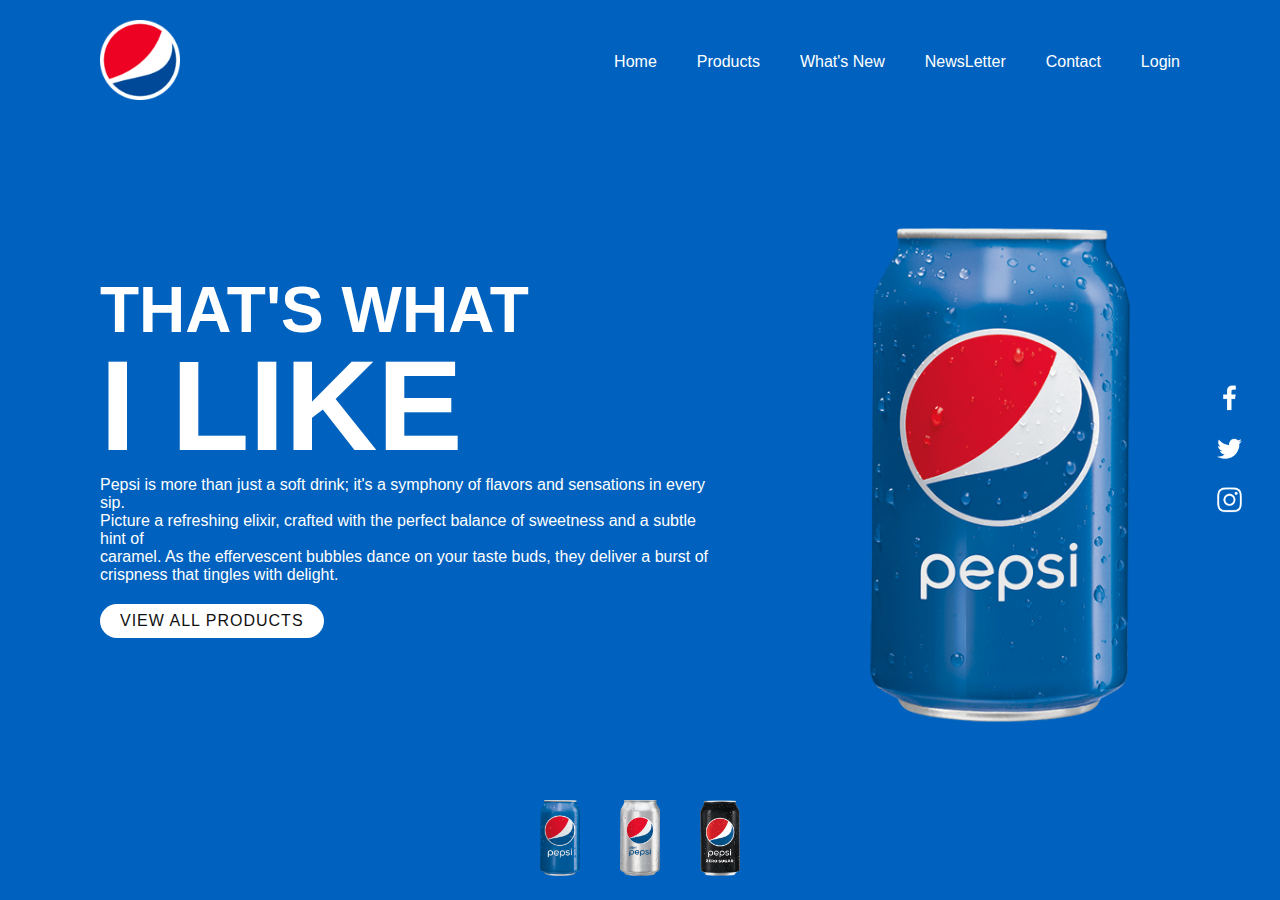
<file: index.html>
<!DOCTYPE html>
<html lang="en">
    <head>
        <meta charset="UTF-8">
        <title>Pepsi Webpage</title>
        <link rel="stylesheet" href="style.css">    
    </head>
    <body>
        <section class="sec">
            <header>
                <a href="#"><img src="logo.png" class="logo"></a>
                <ul>
                    <li><a href="#">Home</a></li>
                    <li><a href="product-page.html">Products</a></li>
                    <li><a href="what's new.html">What's New</a></li>
                    <li><a href="New's Letter.html">NewsLetter</a></li>
                    <li><a href="Contact.html">Contact</a></li>
                    <li><a href="login.html">Login</a></li>
                </ul>
            </header>
            <div class="content">
                <div class="textBox">
              <h2>That's What<br><span>I like</span></h2> 
              <p>Pepsi is more than just a soft drink; it's a symphony of
                 flavors and sensations in every sip.<br> Picture a refreshing 
                 elixir, crafted with the perfect balance of sweetness and 
                 a subtle hint of<br> caramel. As the effervescent bubbles dance
                 on your taste buds, they deliver a burst of  crispness that
                 tingles with delight.</p>     
                 <a href="product-page.html">View All Products</a>
                </div>
<div class="imgBox">
    <img src="pepsi001.png" class="pepsi">
</div>
            </div>
            <ul class="thumb">
                <li><img src="pepsi001.png" onclick="imgSlider('pepsi001.png');changeBgColor('#0062be')"></li>
                <li><img src="pepsi002.png" onclick="imgSlider('pepsi002.png');changeBgColor('#e60c2c')"></li>
                <li><img src="pepsi003.png" onclick="imgSlider('pepsi003.png');changeBgColor('#1e1e1e')"></li>
             
            </ul>
            <ul class="sci">
                <li><a href="https://www.facebook.com/pepsi/"><img src="facebook.png"></a></li>
                <li><a href="https://twitter.com/PepsiCo"><img src="twitter.png"></a></li>
                <li><a href="https://www.instagram.com/pepsi/" target="_blank"><img src="instagram.png"></a></li>
            </ul>
        </section>
        <script type="text/javascript">
            function imgSlider(anything){
                document.querySelector('.pepsi').src = anything;
            }
            function changeBgColor(color){
                const sec = document.querySelector('.sec');
                sec.style.background = color;
            }
        </script>
    </body>
</html>
</file>
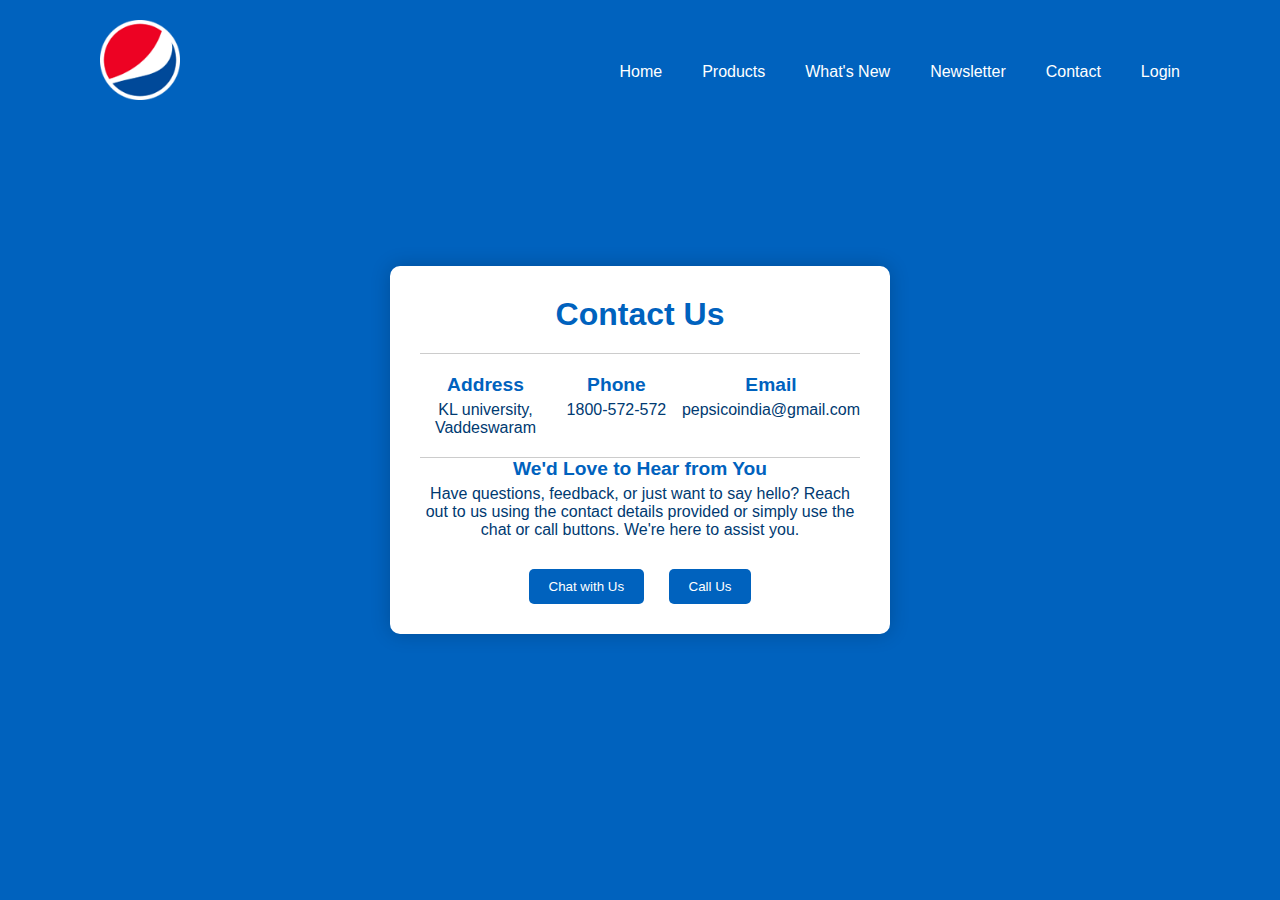
<file: Contact.html>
<!DOCTYPE html>
<html lang="en">
<head>
    <meta charset="UTF-8">
    <title>Contact Us - Pepsi</title>
    <link rel="stylesheet" href="Contact-style.css">
    <link rel="stylesheet" href="style.css"> 
</head>
<body>
    <section class="sec">
        <header>
            <a href="#"><img src="logo.png" class="logo"></a>
            <ul>
                <li><a href="index.html">Home</a></li>
                <li><a href="product-page.html">Products</a></li>
                <li><a href="what's new.html">What's New</a></li>
                <li><a href="New's Letter.html">Newsletter</a></li>
                <li><a href="#">Contact</a></li>
                <li><a href="login.html">Login</a></li>
            </ul>
        </header>
        <div class="content">
            <div class="contact-box">
                <h2>Contact Us</h2>
                <div class="contact-details">
                    <div class="contact-info">
                        <h3>Address</h3>
                        <p>KL university, Vaddeswaram</p>
                    </div>
                    <div class="contact-info">
                        <h3>Phone</h3>
                        <p>1800-572-572</p>
                    </div>
                    <div class="contact-info">
                        <h3>Email</h3>
                        <p>pepsicoindia@gmail.com</p>
                    </div>
                </div>
                
                <div class="contact-content">
                    <h3>We'd Love to Hear from You</h3>
                    <p>Have questions, feedback, or just want to say hello? Reach out to us using the contact details provided or simply use the chat or call buttons. We're here to assist you.</p>
                </div>
                <div class="contact-buttons">
                    <button id="chat-button">Chat with Us</button>
                    <button id="call-button">Call Us</button>
                </div>
            </div>
        </div>
    </section>
    <script type="text/javascript">
        document.getElementById("chat-button").addEventListener("click", function () {
            // Add your chat functionality or redirect to a chat service.
        });

        document.getElementById("call-button").addEventListener("click", function () {
            // Add your call functionality or display phone number.
        });
    </script>
</body>
</html>
</file>
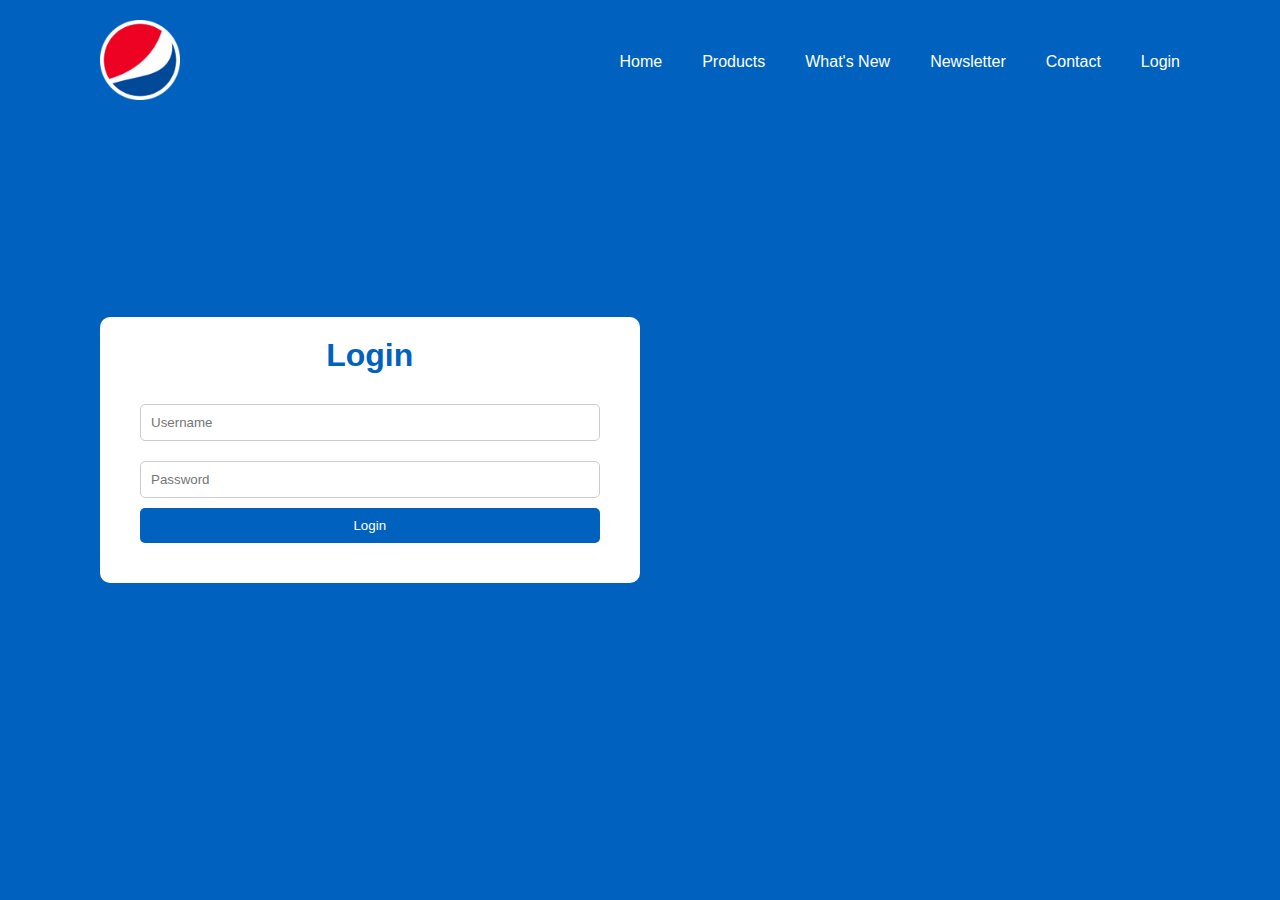
<file: login.html>
<!DOCTYPE html>
<html lang="en">
<head>
    <meta charset="UTF-8">
    <title>Login - Pepsi</title>
    <link rel="stylesheet" href="login-style.css">
    <link rel="stylesheet" href="style.css">    
</head>
<body>
    <section class="sec">
        <header>
            <a href="#"><img src="logo.png" class="logo"></a>
            <ul>
                <li><a href="#">Home</a></li>
                <li><a href="#">Products</a></li>
                <li><a href="#">What's New</a></li>
                <li><a href="#">Newsletter</a></li>
                <li><a href="#">Contact</a></li>
                <li><a href="#">Login</a></li>
            </ul>
        </header>
        <div class="content">
            <div class="login-box">
                <h2>Login</h2>
                <form id="login-form">
                    <input type="text" name="username" placeholder="Username">
                    <input type="password" name="password" placeholder="Password">
                    <button type="submit">Login</button>
                </form>
            </div>
        </div>
    </section>
    <script type="text/javascript">
        document.getElementById("login-form").addEventListener("submit", function (event){
            event.preventDefault();
            const username = document.getElementsByName("username")[0].value;
            const password = document.getElementsByName("password")[0].value;
            // Check the credentials (replace with your logic)
            if (username === "2300030097" && password === "Bhuvanesh") {
                window.location.href = "your-main-page.html"; // Redirect to your main page
            } 
            else if (username === "2300031438" && password === "eswar") {
                window.location.href = "your-main-page.html";
            }
            else if (username === "2300031236" && password === "Mohit") {
                window.location.href = "your-main-page.html";
            }
            else if (username === "2300033385" && password === "Akhil") {
                window.location.href = "your-main-page.html";
            }
            else {
                alert("Incorrect username or password. Please try again.");
            }
        });
    </script>
</body>
</html>
</file>
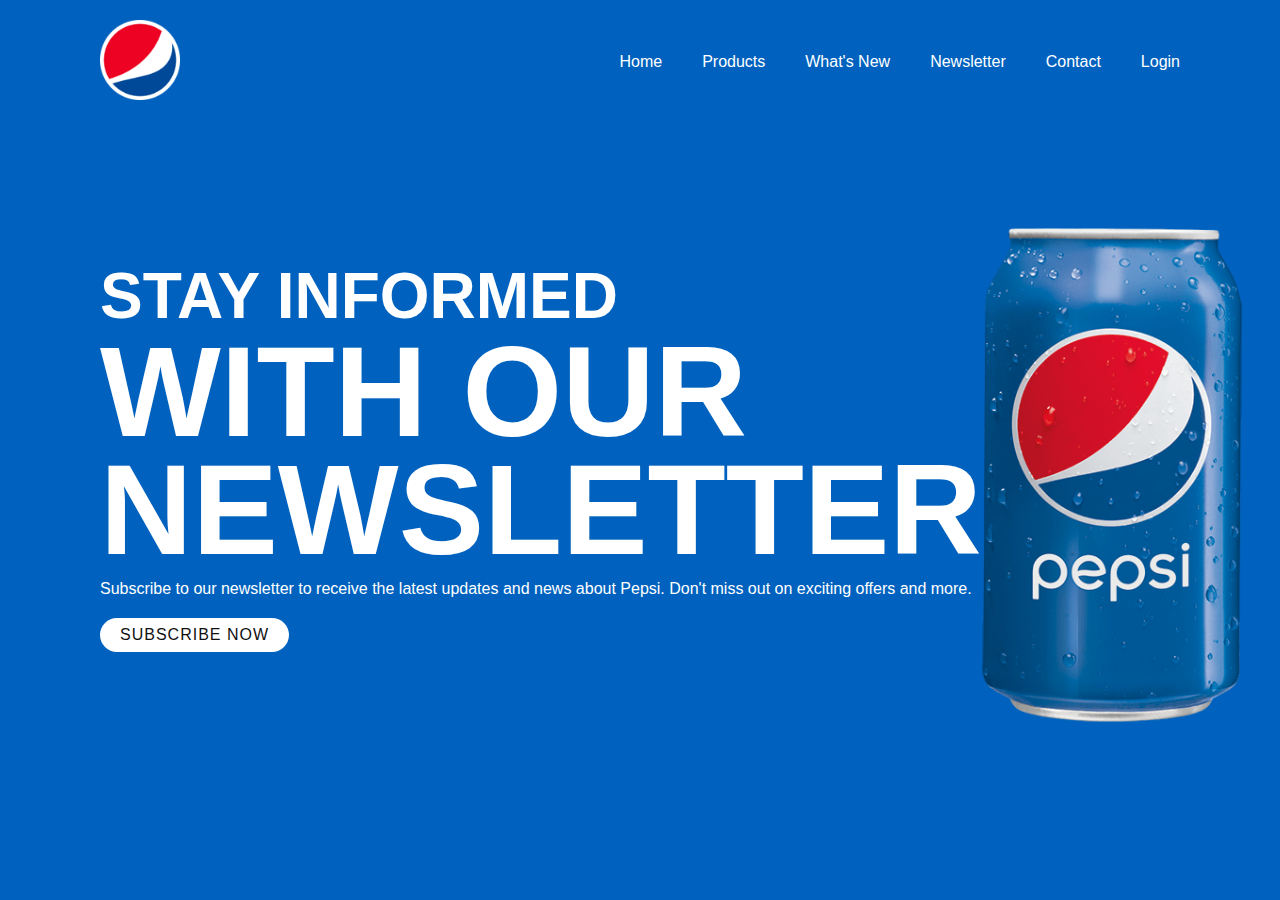
<file: New's Letter.html>
<!DOCTYPE html>
<html lang="en">
<head>
    <meta charset="UTF-8">
    <title>Pepsi Newsletter</title>
    <link rel="stylesheet" href="style.css">
    <link rel="stylesheet" href="New'sletter-syle.css">
</head>
<body>
    <section class="sec">
        <header>
            <a href="#"><img src="logo.png" class="logo"></a>
            <ul>
                <li><a href="index.html">Home</a></li>
                <li><a href="product-page.html">Products</a></li>
                <li><a href="what's new.html">What's New</a></li>
                <li><a href="#">Newsletter</a></li>
                <li><a href="contact.html">Contact</a></li>
                <li><a href="login.html">Login</a></li>
            </ul>
        </header>
        <div class="content">
            <div class="textBox">
                <h2>Stay Informed<br><span>With Our Newsletter</span></h2>
                <p>Subscribe to our newsletter to receive the latest updates and news about Pepsi. Don't miss out on exciting offers and more.</p>
                <a href="#">Subscribe Now</a>
            </div>
            <br>
            <div class="imgBox">
                <img src="pepsi001.png" class="newsletter">
            </div>
        </div>
    
    </section>
</body>
</html>
</file>
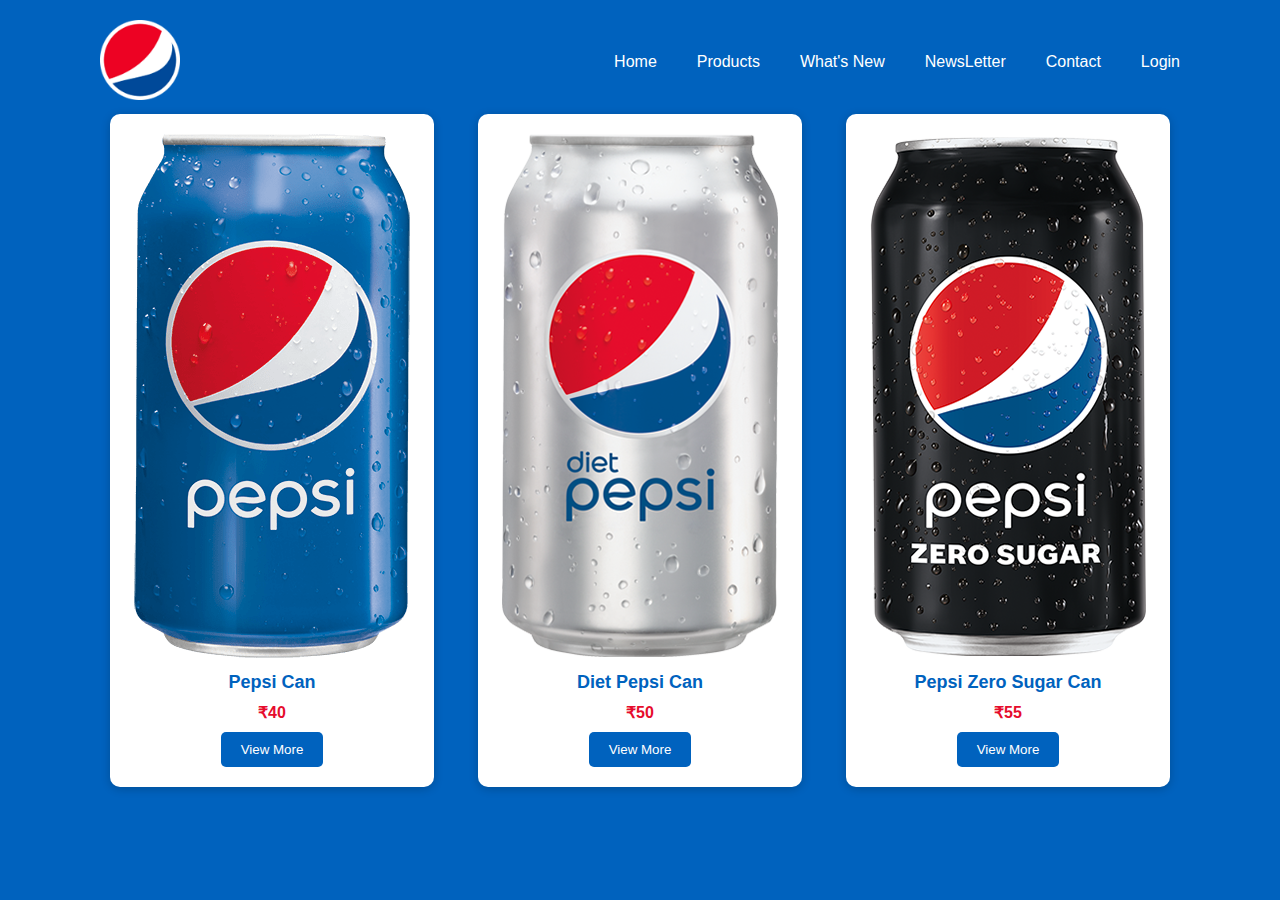
<file: product-page.html>
<!DOCTYPE html>
<html lang="en">
  <head>
    <meta charset="UTF-8">
    <title>Pepsi Products</title>
    <link rel="stylesheet" href="style.css"> <!-- Your main stylesheet -->
    <link rel="stylesheet" href="product-style.css"> <!-- Add this line to link the product-specific stylesheet -->
  </head>
  <body>
    <section class="sec">
      <header>
        <a href="#"><img src="logo.png" class="logo"></a>
        <ul>
          <li><a href="index.html">Home</a></li>
          <li><a href="#">Products</a></li>
          <li><a href="what's new.html">What's New</a></li>
          <li><a href="New's Letter.html">NewsLetter</a></li>
          <li><a href="Contact.html">Contact</a></li>
          <li><a href="login.html">Login</a></li>
        </ul>
      </header>
      <div class="content">
        <!-- Product 1: Pepsi Can -->
        <div class="product">
          <img src="pepsi001.png" alt="Pepsi Can">
          <h3>Pepsi Can</h3>
          <p class="price">₹40</p>
          <button class="view-more" onclick="showDescription('pepsi001')">View More</button>
          <p id="pepsi001-description" class="product-description">
            Enjoy the classic taste of Pepsi in a convenient can.
          </p>
        </div>

        <!-- Product 2: Diet Pepsi Can -->
        <div class="product">
          <img src="pepsi002.png" alt="Diet Pepsi Can">
          <h3>Diet Pepsi Can</h3>
          <p class="price">₹50</p>
          <button class="view-more" onclick="showDescription('pepsi002')">View More</button>
          <p id="pepsi002-description" class="product-description">
            Same great Pepsi taste with zero sugar and calories.
          </p>
        </div>

        <!-- Product 3: Pepsi Zero Sugar Can -->
        <div class="product">
          <img src="pepsi003.png" alt="Pepsi Zero Sugar Can">
          <h3>Pepsi Zero Sugar Can</h3>
          <p class="price">₹55</p>
          <button class="view-more" onclick="showDescription('pepsi003')">View More</button>
          <p id="pepsi003-description" class="product-description">
            No sugar, all the flavor. Try Pepsi Zero Sugar today.
          </p>
        </div>
      </div>
    </section>
    <script type="text/javascript">
      function showDescription(productId) {
        const description = document.getElementById(`${productId}-description`);
        description.style.display = "block";
      }
    </script>
  </body>
</html>
</file>
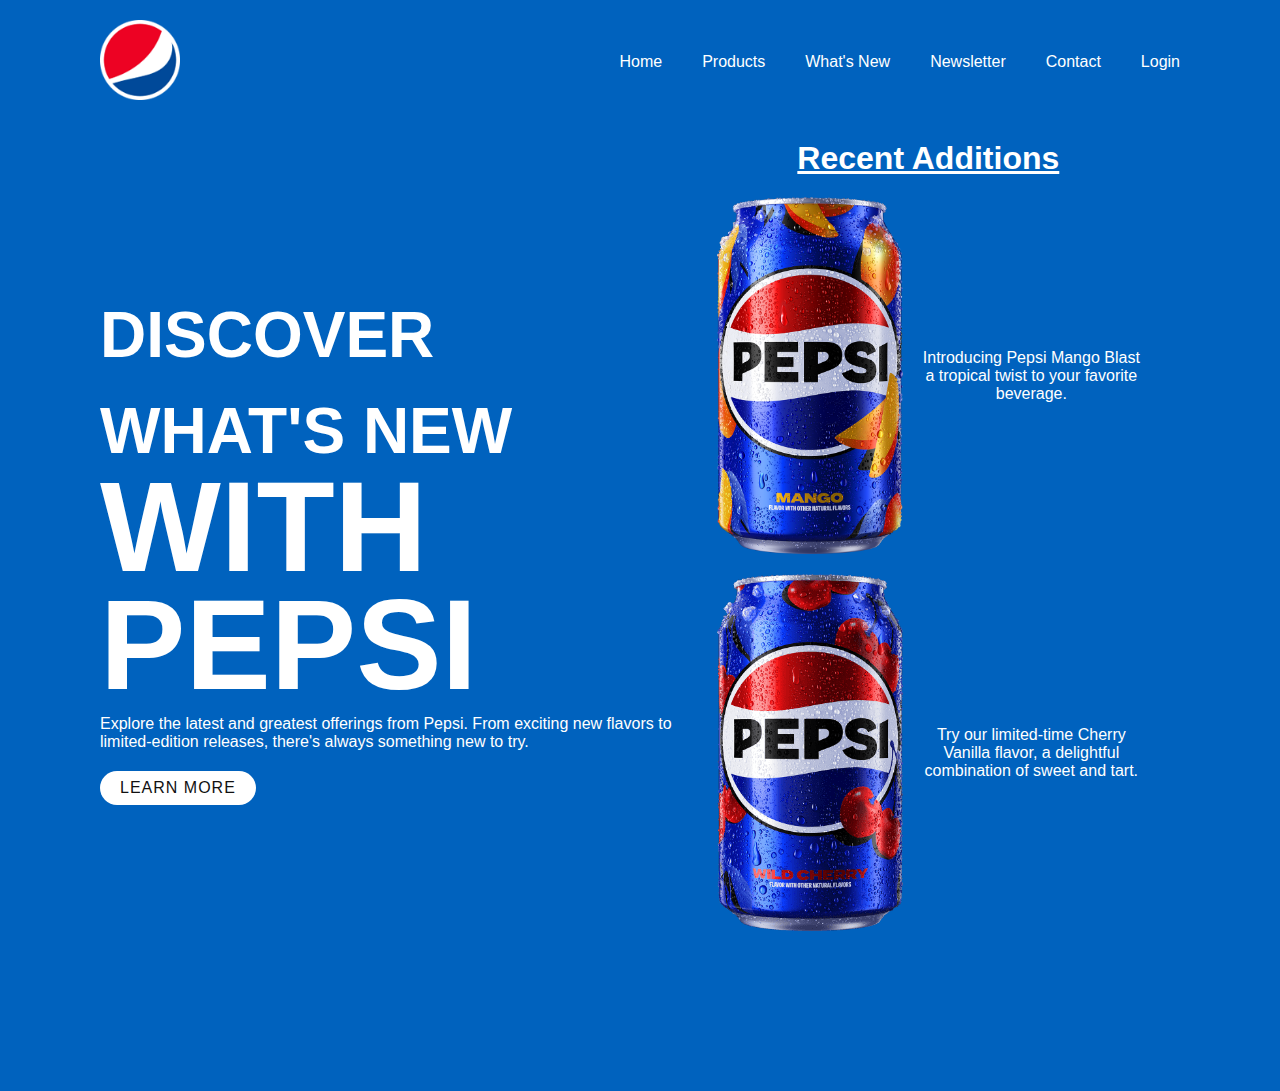
<file: what's new.html>
<!DOCTYPE html>
<html lang="en">
<head>
    <meta charset="UTF-8">
    <title>Pepsi - What's New</title>
    <link rel="stylesheet" href="whats-new-style.css">
    <link rel="stylesheet" href="style.css"> 
</head>
<body>
    <section class="sec">
        <header>
            <a href="#"><img src="logo.png" class="logo"></a>
            <ul>
                <li><a href="index.html">Home</a></li>
                <li><a href="product-page.html">Products</a></li>
                <li><a href="#">What's New</a></li>
                <li><a href="New's Letter.html">Newsletter</a></li>
                <li><a href="Contact.html">Contact</a></li>
                <li><a href="login.html">Login</a></li>
            </ul>
        </header>
        <div class="content">
            <div class="textBox">
                <h2>Discover What's New<br><span>with Pepsi</span></h2>
                <p>Explore the latest and greatest offerings from Pepsi. From exciting new flavors to limited-edition releases, there's always something new to try.</p>
                <a href="#">Learn More</a>
            </div>
           
        </div>
        <div class="whatsnew-content">
            <h3><u>Recent Additions</u></h3>
            <div class="new-item">
                <img src="pepsi006.png" alt="New Item 1">
                <p>Introducing Pepsi Mango Blast a tropical twist to your favorite beverage.</p>
            </div>
            <div class="new-item">
                <img src="pepsi007.png" alt="New Item 2">
                <p>Try our limited-time Cherry Vanilla flavor, a delightful combination of sweet and tart.</p>
            </div>
        </div>
    </section>
</body>
</html>
</file>
<file: style.css>
*
{
    margin: 0;
    padding: 0;
    box-sizing: border-box;
    font-family:'poppins', sans-serif;
}
section{
    position:relative;
    width:100%;
    min-height: 100vh;
    padding: 100px;
    display: flex;
    justify-content: space-between;
    align-items: center;
    background: #0062be;
    transition: 0.5s;
}
header
{
    position: absolute;
    top:0;
    left:0;
    width:100%;
    padding: 20px 100px;
    display:flex;
    justify-content: space-between;
    align-items: center;
}
header:hover
{
    color: #ffffff;
    
}
header .logo
{
    position: relative;
    max-width: 80px;
}
header ul
{
position: relative;
display: flex;
}
header ul li
{
    list-style: none;
}
header ul li a
{
display: inline-block;
color: #fff;
font-weight: 400;
margin-left: 40px;
text-decoration: none;
}

.content
{
    position: relative;
    width: 100%;
    display: flex;
    justify-content: space-between;
    align-items: center;
}
.content .textBox h2
{
color: #fff;
font-size: 4em;
line-height: 1.5em;
font-weight:900;
text-transform: uppercase;
}
.content .textBox h2 span
{
font-size:2em ;
}
.content .textBox p
{
    color:#fff;
}
.content .textBox a
{
    display: inline-block;
    margin-top: 20px;
    padding:8px 20px ;
    background: #fff;
    color: #111;
    border-radius: 40px;
    font-weight: 500;
    letter-spacing: 1px;
    text-decoration: none;
    text-transform: uppercase;
}
.content .imgBox
{
    width:600px;
    display: flex;
    padding-right: 50px;
    margin-top: 50px;
    justify-content: flex-end;
}
.content .imgBox img
{
max-width: 260px;

}
.thumb
{
    position: absolute;
    left: 50%;
    bottom: 20px;
    transform: translateX(-50%);
    display: flex;
}
.thumb li
{
    list-style: none;
    display: inline-block;
    margin: 0 20px;
    cursor: pointer;
    transition: 0.5s;
}
.thumb li:hover
{
    transform: translateY(-15px);
}
.thumb li img
{
    max-width: 40px;
}
.sci
{
    position: absolute;
    top: 50%;
    right: 30px;
    transform:translateY(-50%);
    display: flex;
    justify-content: center;
    align-items: center;
    flex-direction: column;
}

.sci li
{
    list-style: none;
}
.sci li a
{
    display: inline-block;
    filter: invert(1);
    margin:5px 0;
    transform: scale(0.6);
}
</file>
<file: Contact-style.css>
/* Reset styles */
* {
    margin: 0;
    padding: 0;
    box-sizing: border-box;
}

/* Apply the same font family as your main page */
body {
    font-family: 'poppins', sans-serif;
    background: #0062be; /* Match the background color */
    color: #003a71; /* Match the text color */
    display: flex;
    justify-content: center;
    align-items: center;
    height: 100vh;
}

/* Style the contact container */
.contact-box {
    text-align: center;
    background: #ffffff; /* Light gray background */
    padding: 30px;
    border-radius: 10px;
    box-shadow: 0px 0px 20px rgba(0, 0, 0, 0.2); /* Add a subtle shadow */
    max-width: 500px;
    margin: 0 auto;
}

.logo {
    max-width: 80px; /* Adjust the logo size as needed */
    margin-bottom: 20px; /* Add space between logo and header */
}

h2 {
    font-size: 2em;
    margin-bottom: 20px;
    color: #0062be; /* Match the header text color */
}

/* Style the contact details */
.contact-details {
    display: flex;
    justify-content: space-around;
    margin-top: 20px;
    border-top: 1px solid #ccc; /* Add a separator line */
    border-bottom: 1px solid #ccc; /* Add a separator line */
    padding: 20px 0;
}

.contact-info {
    text-align: center;
    flex: 1;
}

h3 {
    font-weight: 600;
    font-size: 1.2em;
    color: #0062be; /* Match the header text color */
}

p {
    margin-top: 5px;
}

/* Style the contact buttons */
.contact-buttons {
    margin-top: 30px;
}

button {
    padding: 10px 20px;
    margin: 0 10px;
    border: none;
    border-radius: 5px;
    cursor: pointer;
}

#chat-button {
    background: #0062be; /* Match the main page's button color */
    color: #fff; /* Match the button text color */
}

#call-button {
    background: #0062be; /* Match the main page's button color */
    color: #fff
}
</file>
<file: login-style.css>
/* Reset styles */
* {
  margin: 0;
  padding: 0;
  box-sizing: border-box;
}

/* Apply the same font family as your main page */
body {
  font-family: 'poppins', sans-serif;
}

/* Match the background color and overall layout */
section.sec {
  background: #0062be;
}

/* Header styles to match the main page */
header {
  padding: 20px 100px;
  color: #fff;
}

header .logo {
  max-width: 80px;
}

header ul li a {
  color: #fff;
  font-weight: 400;
  margin-left: 40px;
  text-decoration: none;
}

/* Content styles to match the main page */
.content {
  width: 100%;
  display: flex;
  justify-content: center;
  align-items: center;
}

.login-box {
  background: #fff;
  padding: 20px;
  border-radius: 10px;
  text-align: center;
}

.login-box h2 {
  font-size: 2em;
  color: #0062be;
}

/* Login form styles */
form {
  margin: 20px;
}

input {
  width: 100%;
  padding: 10px;
  margin: 10px 0;
  border: 1px solid #ccc;
  border-radius: 5px;
}

button {
  width: 100%;
  padding: 10px;
  background: #0062be;
  color: #fff;
  border: none;
  border-radius: 5px;
  cursor: pointer;
}

/* Social media icons, if present, can be styled like the main page */

/* Adjust any other styles as needed for your Login page */
</file>
<file: product-style.css>
/* Resetting default margin and padding on elements */
* {
    margin: 0;
    padding: 0;
    box-sizing: border-box;
    font-family: 'poppins', sans-serif;
  }
  
  /* Styling the product container */
  .product {
    width: 30%;
    padding: 20px;
    margin: 10px;
    background: #fff;
    border-radius: 10px;
    box-shadow: 0 2px 10px rgba(0, 0, 0, 0.2);
    text-align: center;
  }
  
  /* Styling the product image container */
  .product .product-image {
    width: 100px; /* Fixed width for the image container */
    height: 100px; /* Fixed height for the image container */
    margin: 0 auto; /* Center the images horizontally */
    overflow: hidden; /* Ensure that images are contained within the fixed-size box */
  }
  
  /* Styling the product image */
  .product .product-image img {
    width: 80%;
    height: 80%; /* Make the image fill the container */
    border-radius: 10px;
  }
  
  /* Styling the product title */
  .product h3 {
    color: #0062be;
    font-size: 18px;
    margin: 10px 0;
  }
  
  /* Styling the product price */
  .product p.price {
    color: #e60c2c;
    font-size: 16px;
    font-weight: bold;
  }
  
  /* Styling the "View More" button */
  .product button.view-more {
    background: #0062be;
    color: #fff;
    border: none;
    padding: 10px 20px;
    margin-top: 10px;
    border-radius: 5px;
    cursor: pointer;
    transition: background 0.3s;
  }
  
  .product button.view-more:hover {
    background: #004488;
  }
  
  /* Styling the product description */
  .product p.product-description {
    display: none;
    margin-top: 10px;
    color: #333;
    font-size: 14px;
  }
</file>
<file: whats-new-style.css>
/* Reset styles */
* {
  margin: 0;
  padding: 0;
  box-sizing: border-box;
}

/* Apply the same font family as your main page */
body {
  font-family: 'poppins', sans-serif;
}

/* Match the background color and overall layout */
section.sec {
  background: #0062be;
}

/* Header styles to match the main page */
header {
  padding: 20px 100px;
  color: #fff;
}

header .logo {
  max-width: 80px;
}

header ul li a {
  color: #fff;
  font-weight: 400;
  margin-left: 40px;
  text-decoration: none;
}

/* Content styles to match the main page */
.content {
  width: 100%;
  display: flex;
  justify-content: space-between;
  align-items: center;
}

.content .textBox h2 {
  color: #fff;
  font-size: 4em;
  line-height: 1.5em;
  font-weight: 900;
  text-transform: uppercase;
}

.content .textBox h2 span {
  font-size: 2em;
}

.content .textBox p {
  color: #fff;
}

.content .textBox a {
  background: #fff;
  color: #111;
  border-radius: 40px;
  font-weight: 500;
  letter-spacing: 1px;
  text-decoration: none;
  text-transform: uppercase;
}

/* Additional styles specific to the What's New page */
.whatsnew-content {
  margin: 40px;
  text-align: center;
}

.whatsnew-content h3 {
  font-size: 2em;
  color: #fff;
}

.new-item {
  display: flex;
  align-items: center;
  margin: 20px 0;
}

.new-item img {
  max-width: 200px;
  margin-right: 20px;
}
.whatsnew-content {
  margin: 40px;
  text-align: center;
}

.whatsnew-content h3 {
  font-size: 2em;
  color: #fff;
}

.new-item {
  display: flex;
  align-items: center;
  margin: 20px 0;
}

.new-item img {
  max-width: 200px;
  margin-right: 20px;
}

.new-item p {
  color: #fff; /* Add this line to style the text */
}

/* Social media icons, if present, can be styled like the main page */

/* Adjust any other styles as needed for your What's New page */
</file>
